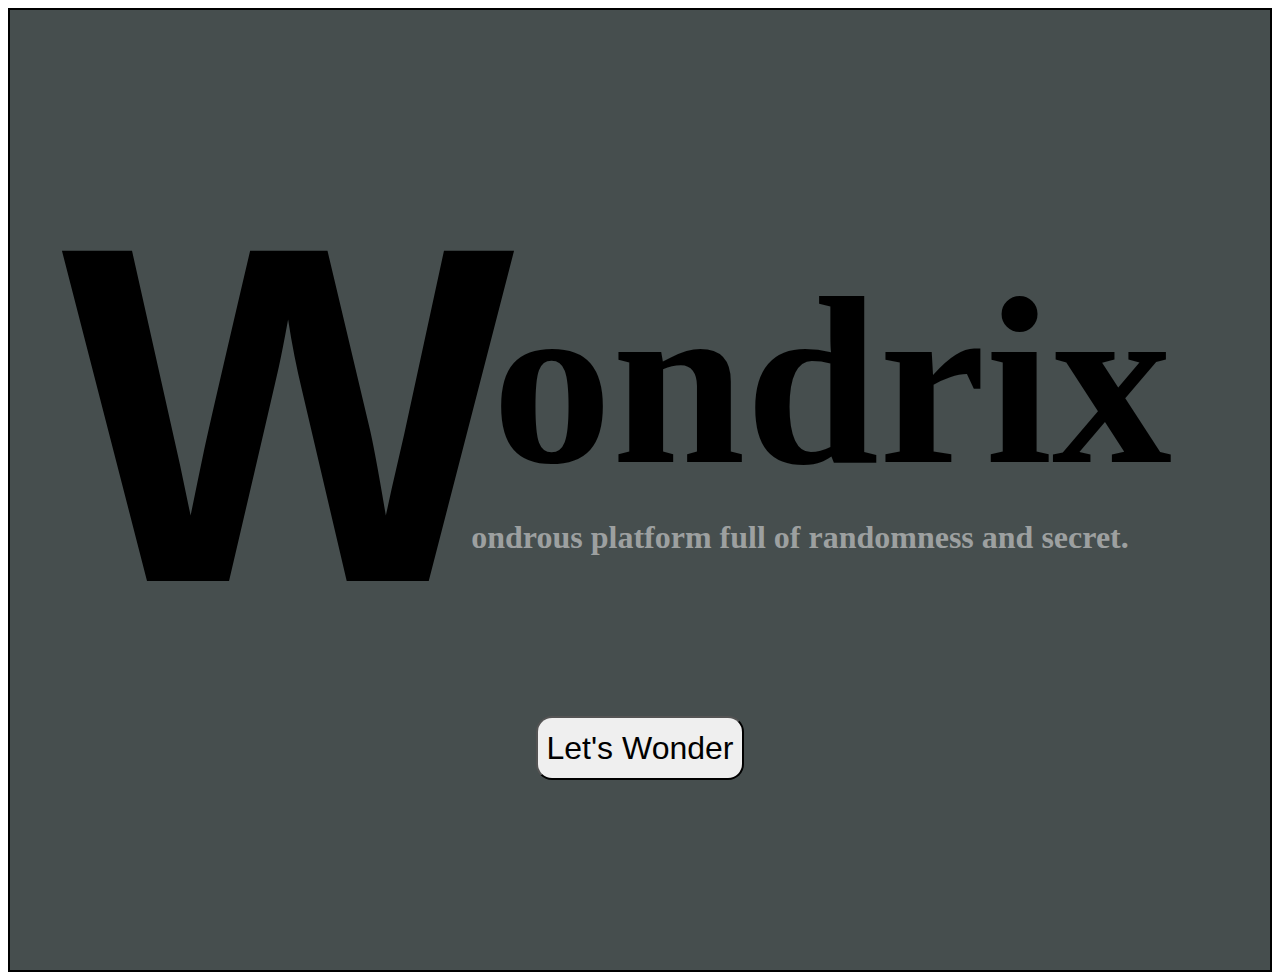
<file: index.html>
<!DOCTYPE html>
<html lang="en">
<head>
    <meta charset="UTF-8">
    <meta name="viewport" content="width=device-width, initial-scale=1.0">
    <title>Wondrix</title>
    <link rel="stylesheet" href="style.css">
</head>
<body>
    <div class="landing-container">
        <h1 class="word-w">W</h1>
        <h1 class="game-name">ondrix</h1>
        <h4 class="game-disc">ondrous platform full of randomness and secret.</h4>
        <button class="start-btn"><a href="wonderPage.html">Let's Wonder</a></button>
    </div>

    <script src="script.js"></script>
</body>
</html>
</file>
<file: style.css>
.landing-container{
border: 2px solid black;
background-color: rgba(57, 65, 65, 0.932);
height: 60rem;
display: flex;
flex-direction: column;
align-items:center ;

}
.word-w{
    position: relative;
    top: 8rem;
    left: -22rem;
    font-size: 30rem;
    margin: 0;
    font-family:Impact, Haettenschweiler, 'Arial Narrow Bold', sans-serif
}
.game-name{
    position: relative;
    top: -20rem;
    left: 12rem;
    font-size: 15rem;
margin: 0;
}
.game-disc{
    position: relative;
    top: -20rem;
    left: 10rem;
    font-size: 2rem;
    margin: 0;
    color: rgb(157, 160, 160);
    
}
.start-btn{
    position: relative;
    top: -10rem;
width: 13rem;
height: 4rem;
font-size: 2rem;
border-radius: 1rem;
}
.start-btn a{
    text-decoration: none;
    color: black;
}
</file>
